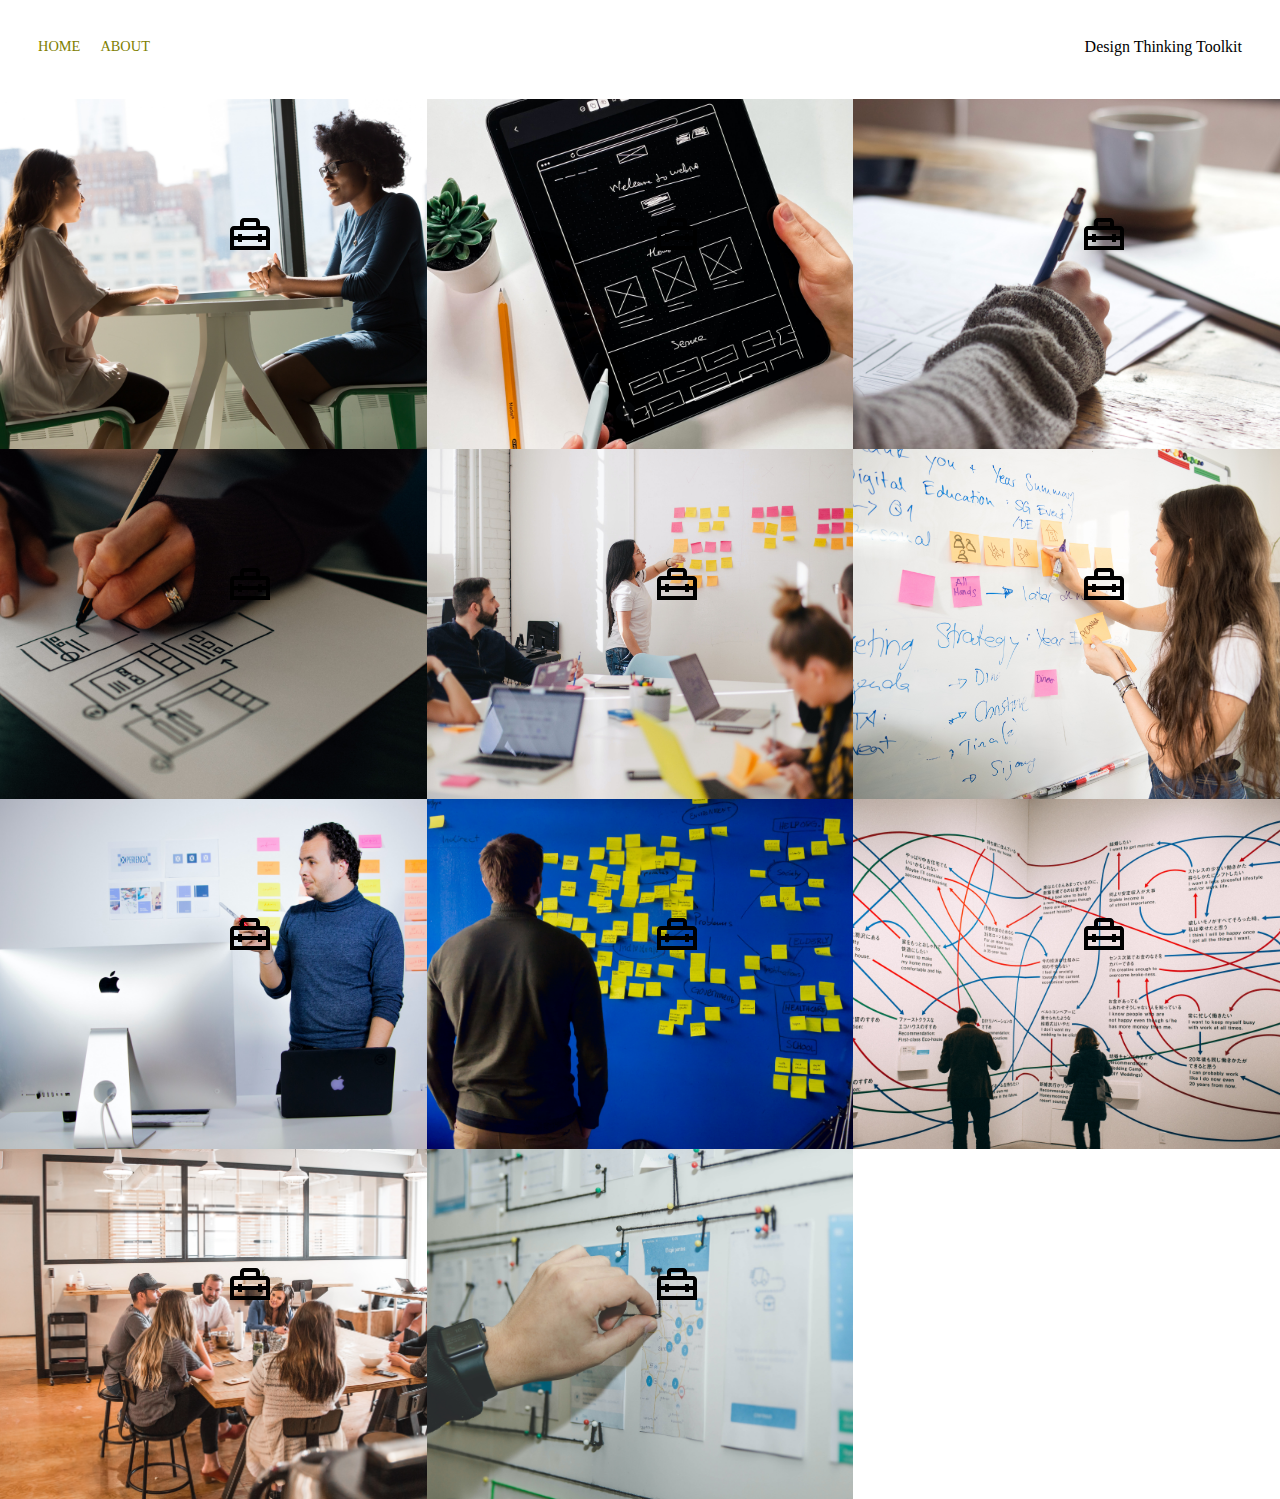
<file: index.html>
<!DOCTYPE html>
<html lang="en">
<head>
    <meta charset="UTF-8"/>
    <title>Portfolio Testprojekt</title>
    <link rel="stylesheet" href="styles.css">
</head>
<body>
    <div class="container">
        <div class="nav-wrapper"> <!-- Nav-Bar  -->
            <div class="left-side">
                <div class="nav-link-wrapper">
                    <a href="index.html" >Home</a>
                </div>

                <div class="nav-link-wrapper">
                    <a href="about.html" >About</a>
                </div>
            </div>

            <div class="right-side">

                <div class="brand">
                     Design Thinking Toolkit
                </div>

            </div>
        </div> <!-- Nav-Bar Ende  -->
    
        <div class="content-wrapper"> <!-- Ab hier content  -->
            <div class="portfolio-items-wrapper"> 

                <div class="portfolio-item-wrapper"> <!-- Kachel 1  -->
                    <div class="portfolio-img-background" style="background-image:url(images/portfolio1.jpg)"></div>

                    <div class="img-text-wrapper">
                        <div class="logo-wrapper">
                            <img src="images/home_repair_service_black_24dp (1).svg">
                        </div>

                        <div class="subtitle">
                            Das ist die erste Content-Kachel im Portfolio
                        </div>
                    </div>
                </div>

                <div class="portfolio-item-wrapper"> <!-- Kachel 2  -->
                    <div class="portfolio-img-background" style="background-image:url(images/portfolio2.jpg)"></div>

                    <div class="img-text-wrapper">
                        <div class="logo-wrapper">
                            <img src="images/home_repair_service_black_24dp (1).svg">
                        </div>

                        <div class="subtitle">
                            Das ist die erste Content-Kachel im Portfolio
                        </div>
                    </div>
                </div>

                <div class="portfolio-item-wrapper"> <!-- Kachel 3  -->
                    <div class="portfolio-img-background" style="background-image:url(images/portfolio3.jpg)"></div>

                    <div class="img-text-wrapper">
                        <div class="logo-wrapper">
                            <img src="images/home_repair_service_black_24dp (1).svg">
                        </div>

                        <div class="subtitle">
                            Das ist die erste Content-Kachel im Portfolio
                        </div>
                    </div>
                </div>

                <div class="portfolio-item-wrapper"> <!-- Kachel 4  -->
                    <div class="portfolio-img-background" style="background-image:url(images/portfolio4.jpg)"></div>

                    <div class="img-text-wrapper">
                        <div class="logo-wrapper">
                            <img src="images/home_repair_service_black_24dp (1).svg">
                        </div>

                        <div class="subtitle">
                            Das ist die erste Content-Kachel im Portfolio
                        </div>
                    </div>
                </div>

                <div class="portfolio-item-wrapper"> <!-- Kachel 5  -->
                    <div class="portfolio-img-background" style="background-image:url(images/portfolio5.jpg)"></div>

                    <div class="img-text-wrapper">
                        <div class="logo-wrapper">
                            <img src="images/home_repair_service_black_24dp (1).svg">
                        </div>

                        <div class="subtitle">
                            Das ist die erste Content-Kachel im Portfolio
                        </div>
                    </div>
                </div>

                <div class="portfolio-item-wrapper"> <!-- Kachel 6  -->
                    <div class="portfolio-img-background" style="background-image:url(images/portfolio6.jpg)"></div>

                    <div class="img-text-wrapper">
                        <div class="logo-wrapper">
                            <img src="images/home_repair_service_black_24dp (1).svg">
                        </div>

                        <div class="subtitle">
                            Das ist die erste Content-Kachel im Portfolio
                        </div>
                    </div>
                </div>

                <div class="portfolio-item-wrapper"> <!-- Kachel 7  -->
                    <div class="portfolio-img-background" style="background-image:url(images/portfolio7.jpg)"></div>

                    <div class="img-text-wrapper">
                        <div class="logo-wrapper">
                            <img src="images/home_repair_service_black_24dp (1).svg">
                        </div>

                        <div class="subtitle">
                            Das ist die erste Content-Kachel im Portfolio
                        </div>
                    </div>
                </div>

                <div class="portfolio-item-wrapper"> <!-- Kachel 8  -->
                    <div class="portfolio-img-background" style="background-image:url(images/portfolio8.jpg)"></div>

                    <div class="img-text-wrapper">
                        <div class="logo-wrapper">
                            <img src="images/home_repair_service_black_24dp (1).svg">
                        </div>

                        <div class="subtitle">
                            Das ist die erste Content-Kachel im Portfolio
                        </div>
                    </div>
                </div>

                <div class="portfolio-item-wrapper"> <!-- Kachel 9  -->
                    <div class="portfolio-img-background" style="background-image:url(images/portfolio9.jpg)"></div>

                    <div class="img-text-wrapper">
                        <div class="logo-wrapper">
                            <img src="images/home_repair_service_black_24dp (1).svg">
                        </div>

                        <div class="subtitle">
                            Das ist die erste Content-Kachel im Portfolio
                        </div>
                    </div>
                </div>

                <div class="portfolio-item-wrapper"> <!-- Kachel 10  -->
                    <div class="portfolio-img-background" style="background-image:url(images/portfolio10.jpg)"></div>

                    <div class="img-text-wrapper">
                        <div class="logo-wrapper">
                            <img src="images/home_repair_service_black_24dp (1).svg">
                        </div>

                        <div class="subtitle">
                            Das ist die erste Content-Kachel im Portfolio
                        </div>
                    </div>
                </div>

                <div class="portfolio-item-wrapper"> <!-- Kachel 11  -->
                    <div class="portfolio-img-background" style="background-image:url(images/portfolio11.jpg)"></div>

                    <div class="img-text-wrapper">
                        <div class="logo-wrapper">
                            <img src="images/home_repair_service_black_24dp (1).svg">
                        </div>

                        <div class="subtitle">
                            Das ist die erste Content-Kachel im Portfolio
                        </div>
                    </div>
                </div>

            </div>
        </div>
    
    </div>
</body>
</html>
</file>
<file: styles.css>
/* Master Styles */
body {
    margin: 0px;
}

.container {
    display: grid;
    grid-template-columns: 1fr;
}

/* Nav Styles*/
.nav-wrapper {
    display: flex;
    justify-content: space-between;
    padding: 38px
}

.left-side {
    display: flex;
}

.nav-wrapper > .left-side > div {
    margin-right: 20px;
    font-size: 0.9em;
    text-transform: uppercase;
}

.nav-link-wrapper {
    height: 22px;
    border-bottom: 1px solid transparent;
    transition: border-bottom 0.5s;
}

.nav-link-wrapper a {
    color: #808000;
    text-decoration: none;
    transition: color 0.5s;
}

.nav-link-wrapper:hover {
    border-bottom: 1px solid #FFC0CB;
}

.nav-link-wrapper a:hover {
    color: #FFC0CB;
}

/* Portfolio Styles */

.portfolio-items-wrapper {
    display: grid;
    grid-template-columns: 1fr 1fr 1fr;     
}

.portfolio-item-wrapper {
    position: relative;
}

.portfolio-img-background {
    height: 350px;
    width: 100%;
    background-size: cover;
    background-position: center;
    background-repeat: no-repeat;
}

.img-text-wrapper {
    position: absolute;
    top: 0;
    display: flex;
    flex-direction: column;
    justify-content: center;
    align-items: center;
    height: 100%;
    text-align: center;
    padding-left: 150px;
    padding-right: 100px;
}

.logo-wrapper img {
    width: 200%;
    margin-bottom: 40px;
}

.img-text-wrapper .subtitle {
    transition: 1s;
    font-weight: 600;
    color: transparent  
}

.img-text-wrapper:hover .subtitle {
    font-weight: 600;
    color: #ff7900;
}

.img-darken {
    transition: 1s;
    filter: brightness(10%);
}
</file>
